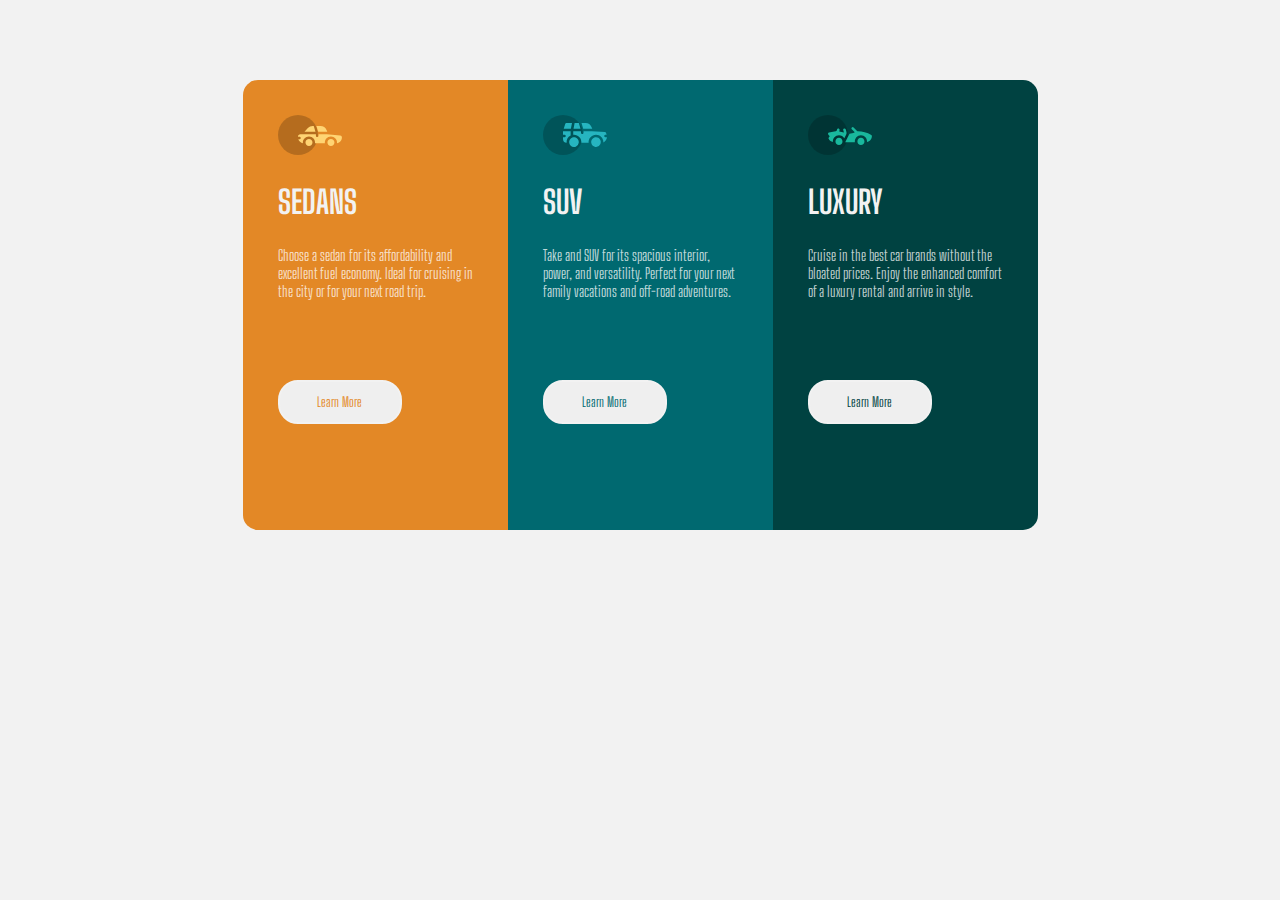
<file: index.html>
<!DOCTYPE html>
<html lang="en">
  <head>
    <meta charset="UTF-8" />
    <meta http-equiv="X-UA-Compatible" content="IE=edge" />
    <meta name="viewport" content="width=device-width, initial-scale=1.0" />
    <title>Sedans</title>
    <link rel="preconnect" href="https://fonts.googleapis.com" />
    <link rel="preconnect" href="https://fonts.gstatic.com" crossorigin />
    <link
      href="https://fonts.googleapis.com/css2?family=Lexend+Deca&display=swap"
      rel="stylesheet"
    />
    <link rel="preconnect" href="https://fonts.googleapis.com" />
    <link rel="preconnect" href="https://fonts.gstatic.com" crossorigin />
    <link
      href="https://fonts.googleapis.com/css2?family=Big+Shoulders+Display:wght@700&display=swap"
      rel="stylesheet"
    />
    <link rel="stylesheet" href="style.css" />
  </head>
  <body>
    <div class="container">
      <main>
        <div class="boxes">
          <div class="box1">
            <div class="logo-img">
              <img src="./images/icon-sedans.svg" alt="a car logo" />
            </div>
            <section>
              <h1>SEDANS</h1>
              <p>
                Choose a sedan for its affordability and excellent fuel economy.
                Ideal for cruising in the city or for your next road trip.
              </p>
              <div class="cta">
                <button><a href="#">Learn More</a></button>
              </div>
            </section>
          </div>
          <!-- firstbox ends here -->
          <div class="box2">
            <div class="logo-img">
              <img src="./images/icon-suvs.svg" alt="a car logo" />
            </div>
            <section>
              <h1>SUV</h1>
              <p>
                Take and SUV for its spacious interior, power, and versatility.
                Perfect for your next family vacations and off-road adventures.
              </p>
              <div class="cta">
                <button><a href="#">Learn More</a></button>
              </div>
            </section>
          </div>
          <!-- secondbox ends here -->
          <div class="box3">
            <div class="logo-img">
              <img src="./images/icon-luxury.svg" alt="a car logo" />
            </div>
            <section>
              <h1>LUXURY</h1>
              <p>
                Cruise in the best car brands without the bloated prices. Enjoy
                the enhanced comfort of a luxury rental and arrive in style.
              </p>
              <div class="cta">
                <button><a href="#">Learn More</a></button>
              </div>
            </section>
          </div>
          <!-- thirdbox ends here -->
        </div>
      </main>
    </div>
  </body>
</html>
</file>
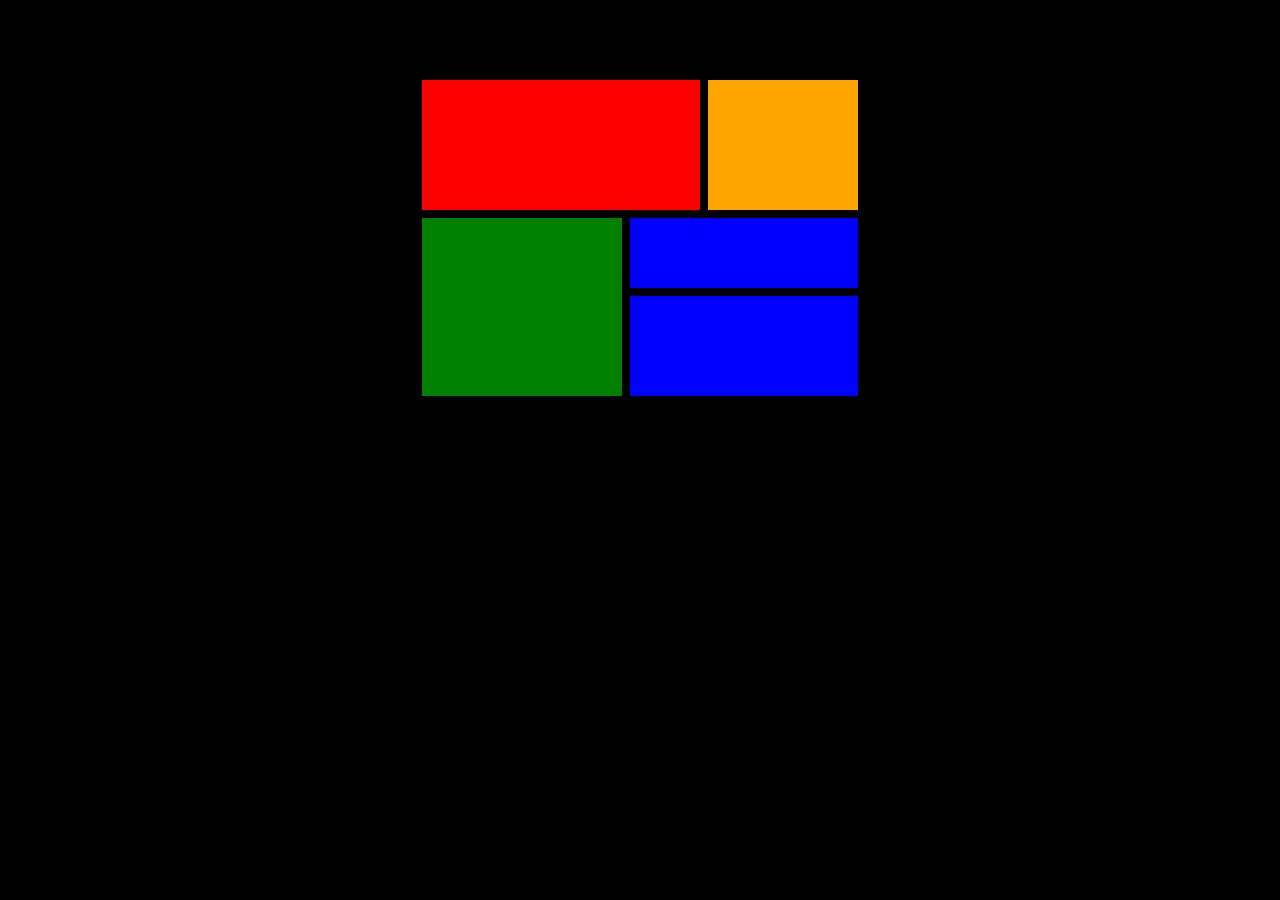
<file: zuri-grid-design/grid.html>
<!DOCTYPE html>
<html lang="en">
  <head>
    <meta charset="UTF-8" />
    <meta http-equiv="X-UA-Compatible" content="IE=edge" />
    <meta name="viewport" content="width=device-width, initial-scale=1.0" />
    <title>Grid Design</title>
    <link rel="stylesheet" href="flexbox_grid.css" />
    <link
      rel="icon"
      type="image/png"
      sizes="32x32"
      href="./favicon-32x32.png"
    />
  </head>
  <body id="grid">
    <!-- link sedans here -->
    </header>
    <main class="grid-boxes">
      <div class="red-box"></div>
      <div class="orange-box"></div>
      <div class="blue-box"></div>
      <div class="blue-box1"></div>
      <div class="green-box"></div>
    </main>
  </body>
</html>
</file>
<file: style.css>
* {
  margin: 0;
  padding: 0;
  box-sizing: content-box;
}
body {
  font-family: "Lexend Deca", sans-serif;
  font-family: "Big Shoulders Display", cursive;
}
.container {
  background-color: hsl(0, 0%, 95%);
  height: 100vh;
  width: 100;
}
.boxes {
  display: flex;
  flex-direction: row;
  justify-content: center;
  align-items: center;
}
@media only screen and (max-width: 768px) {
  .boxes {
    flex-direction: column;
  }
  .box1 {
    border-radius: 15px 15px 15px 15px;
  }
}
.box1 .box2 .box3,
h1 {
  color: hsl(0, 0%, 95%);
  margin-top: 25px;
}
.box1 .box2 .box3,
p {
  font-size: 15px;
  color: hsla(0, 0%, 100%, 0.75);
  margin-top: 25px;
}

.box1,
.box2,
.box3 {
  padding: 35px;
  height: 380px;
  width: 195px;
  margin-top: 80px;
  flex-wrap: wrap;
}
.box1 {
  background-color: hsl(31, 77%, 52%);
  border-radius: 15px 0 0 15px;
}
.box1 a {
  color: hsl(31, 77%, 52%);
}
.box2 {
  background-color: hsl(184, 100%, 22%);
}
.box2 a {
  color: hsl(184, 100%, 22%);
}
.box3 {
  background-color: hsl(179, 100%, 13%);
  border-radius: 0 15px 15px 0;
}
.box3 a {
  color: hsl(179, 100%, 13%);
}

button {
  height: 40px;
  width: 120px;
  border: 2px solid hsl(0, 0%, 95%);
  border-radius: 20px;
  margin-top: 80px;
  align-content: flex-end;
}
button a {
  text-decoration: none;
  font-family: "Big Shoulders Display", cursive;
}
button:hover {
  background-color: transparent;
}
button a:hover {
  color: hsl(0, 0%, 95%);
}

.cta:hover {
  background-color: transparent;
}
</file>
<file: zuri-grid-design/flexbox_grid.css>
#grid {
  background-color: black;
}
.grid-boxes {
  display: grid;
  gap: 0.5em;
  grid-template-areas:
    "a a b"
    "c d d"
    "c e e";
  grid-template-columns: 200px 70px 150px;
  grid-template-rows: 130px 70px 100px;
  justify-content: center;
  margin: 5em;
}
.grid-boxes div {
  padding: 2em;
}
.red-box {
  background-color: red;
  grid-area: a;
}
.orange-box {
  background-color: orange;
  grid-area: b;
}
.green-box {
  background-color: green;
  grid-area: c;
}

.blue-box {
  background-color: blue;
  grid-area: d;
}
.blue-box1 {
  background-color: blue;
  grid-area: e;
}
</file>
